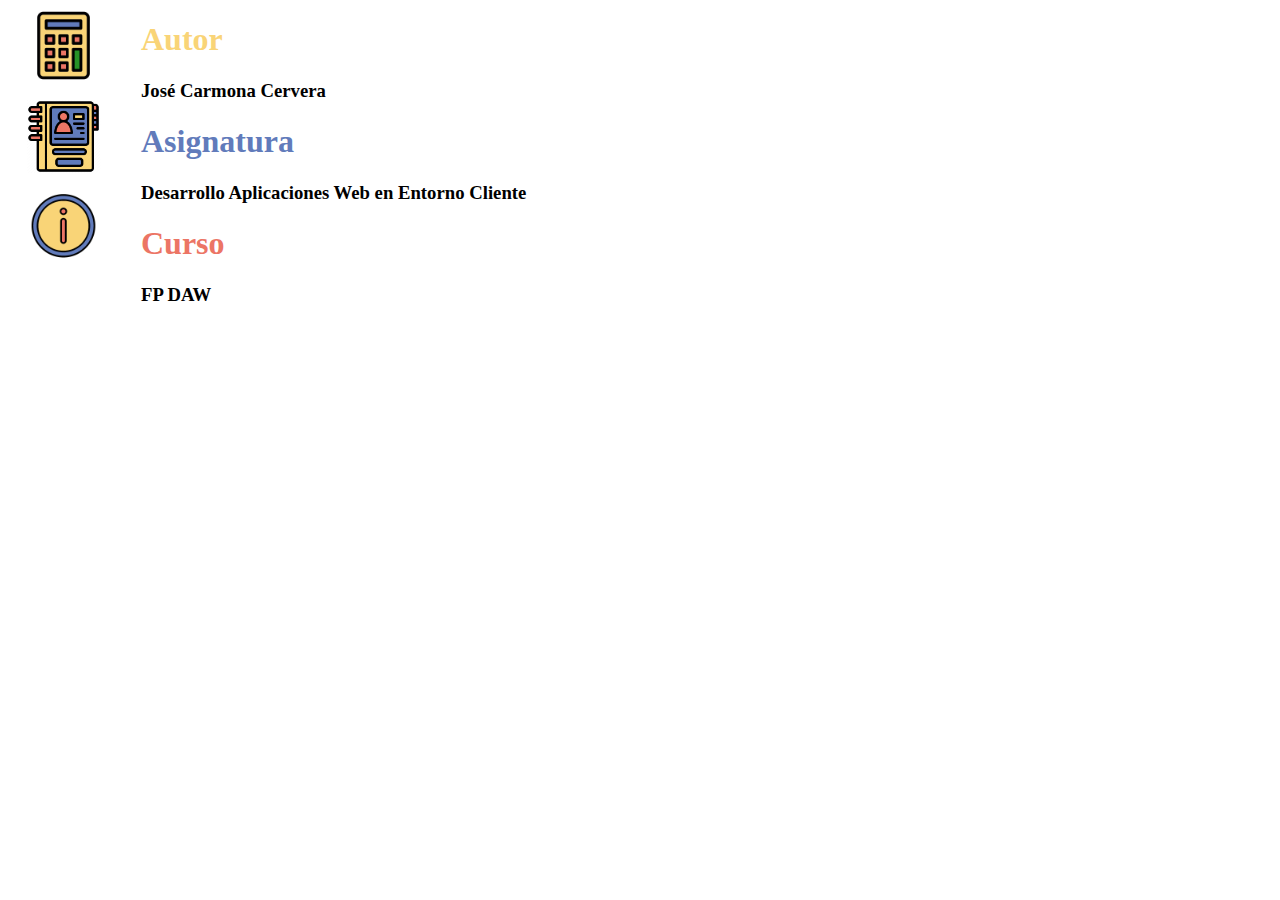
<file: index.html>
<!-- 
/*********************************
 Autor: José Carmona Cervera
 Fecha creación: 30/11/2020
 Última modificación: 10/12/2020 
 Versión: 1.00
***********************************/
-->

<!DOCTYPE html>
<html lang="en">
<head>
    <meta charset="UTF-8">
    <meta name="viewport" content="width=device-width, initial-scale=1.0">
    <title>Aplicaciones</title>
</head>
<frameset cols="10%,90%">
    <frame name = "barranav" src="barranavegacion.html" noresize="noresize" frameborder="0">
    <frame name = "mainFrame" src="informacion.html" noresize="noresize" frameborder="0">
</frameset>

<body> 
    <h5>Los frames no pueden verse en este navegador, pruebe a usar otro navegador :(</h5>
</body>


    

</html>
</file>
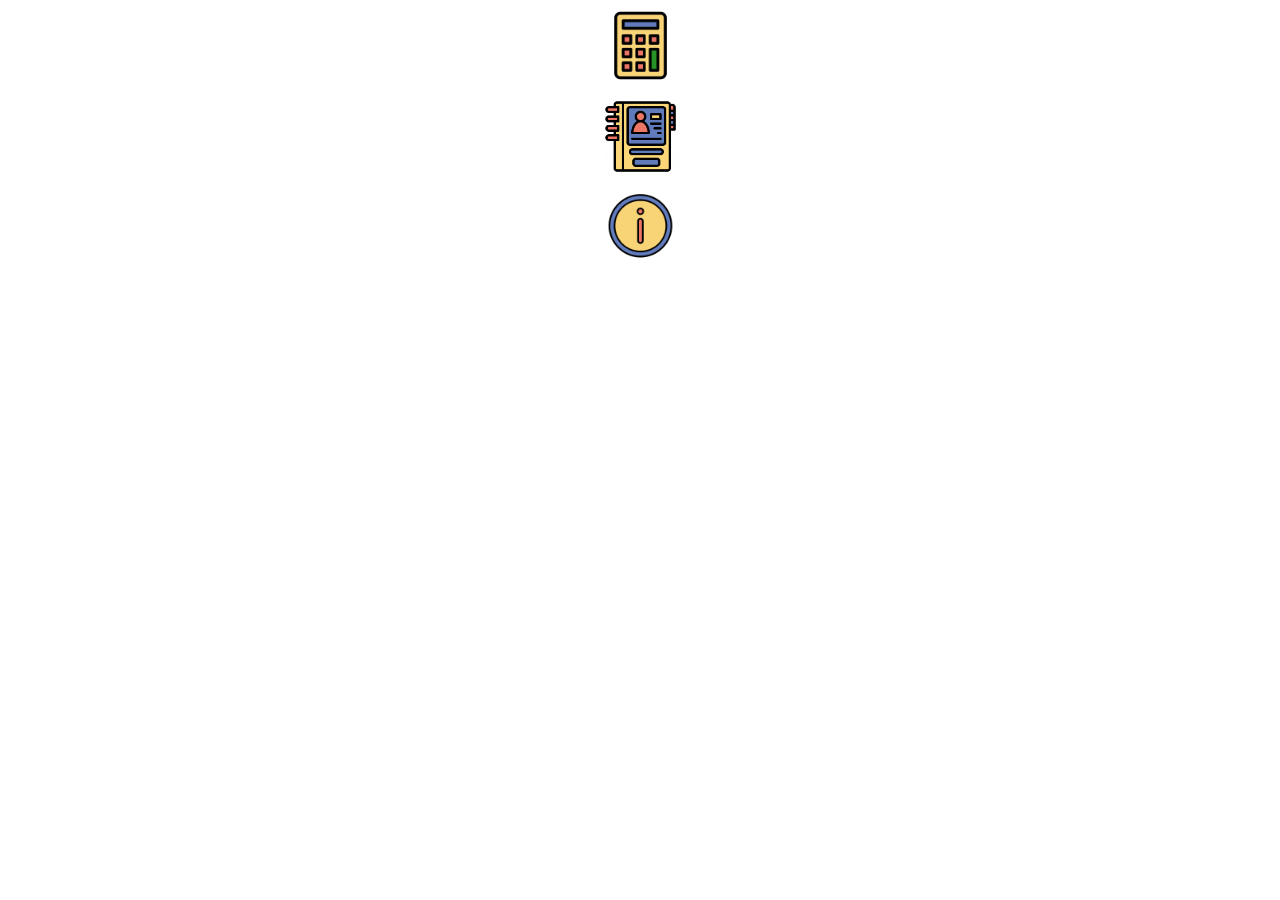
<file: barranavegacion.html>
<!-- 
/*********************************
 Autor: José Carmona Cervera
 Fecha creación: 30/11/2020
 Última modificación: 10/12/2020 
 Versión: 1.00
***********************************/
-->

<!DOCTYPE html>
<html lang="en">
  <head>
    <meta charset="UTF-8" />
    <meta name="viewport" content="width=device-width, initial-scale=1.0" />
    <link
      rel="stylesheet"
      href="https://stackpath.bootstrapcdn.com/bootstrap/4.3.1/css/bootstrap.min.css"
      integrity="sha384-ggOyR0iXCbMQv3Xipma34MD+dH/1fQ784/j6cY/iJTQUOhcWr7x9JvoRxT2MZw1T"
      crossorigin="anonymous"/>

    <link rel="stylesheet" href="css/barranavegacion.css" />
    <title>Barra navegación</title>
  </head>
  <body>
    <div class="lateral">
      <nav class="nav flex-column">
        <a class="nav-link" href="calculadora.html" target="mainFrame"
          ><img class="imagen" src="img/calculadora.png"
        /></a>
        <a class="nav-link" href="agenda.html" target="mainFrame"
          ><img class="imagen" src="img/agenda.png"
        /></a>
        <a class="nav-link" href="informacion.html" target="mainFrame"
          ><img class="imagen" src="img/informacion.png"
        /></a>
      </nav>
    </div>
  </body>
</html>
</file>
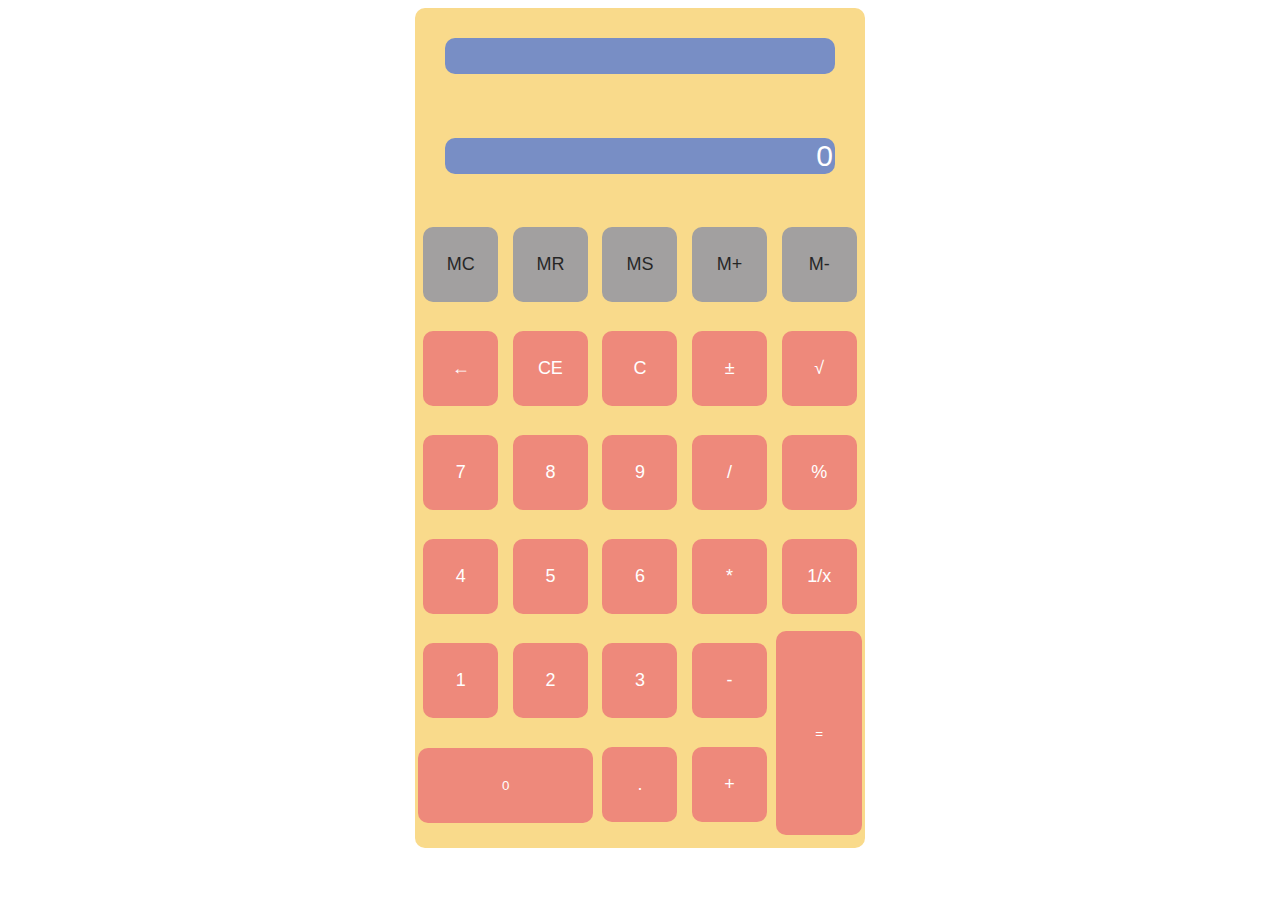
<file: calculadora.html>
<!-- 
/*********************************
 Autor: José Carmona Cervera
 Fecha creación: 30/11/2020
 Última modificación: 10/12/2020 
 Versión: 1.00
***********************************/
-->
<!DOCTYPE html>
<html lang="en">
  <head>
    <meta charset="UTF-8" />
    <meta name="viewport" content="width=device-width, initial-scale=1.0" />
    <title>Calculadora</title>
    <link rel="stylesheet" href="css/calculadora.css" />
    <script type="text/javascript" src="js/calculadora.js"></script>
  </head>

  <body>
    <form name="calculadora" class="calculadora">
      <table>
        <tr>
          <td colspan="5">
            <input type="textfield" name="mostradorArriba" id="mostradorArriba" readonly /> 
            <input type="textfield" name="mostradorAbajo"  id="mostradorAbajo"  readonly value="0" />
          </td>
        </tr>

        <tr>
          <td>
            <input type="button" disabled value="MC" />
          </td>

          <td>
            <input type="button" disabled value="MR" />
          </td>

          <td>
            <input type="button" disabled value="MS" />
          </td>

          <td>
            <input type="button" disabled value="M+" />
          </td>

          <td>
            <input type="button" disabled value="M-" />
          </td>
        </tr>

        <tr>
          <td>
            <input type="button" id="atras" value="&larr;" />
          </td>

          <td>
            <input type="button" id="borrarCE" value="CE" />
          </td>

          <td>
            <input type="button" id="borrarC" value="C" />
          </td>

          <td>
            <input type="button" id="masMenos" value="±" />
          </td>

          <td>
            <input type="button" id="raizCu" value="&#8730" />
          </td>
        </tr>

        <tr>
          <td>
            <input type="button" id="siete" value="7" />
          </td>

          <td>
            <input type="button" id="ocho" value="8" />
          </td>

          <td>
            <input type="button" id="nueve" value="9" />
          </td>

          <td>
            <input type="button" id="division" value="/" />
          </td>

          <td>
            <input type="button" id="porCiento" value="%" />
          </td>
        </tr>

        <tr>
          <td>
            <input type="button" id="cuatro" value="4" />
          </td>

          <td>
            <input type="button" id="cinco" value="5" />
          </td>

          <td>
            <input type="button" id="seis" value="6" />
          </td>

          <td>
            <input type="button" id="multiplicacion" value="*" />
          </td>

          <td>
            <input type="button" id="unoEquis" value="1/x" />
          </td>
        </tr>

        <tr>
          <td>
            <input type="button" id="uno" value="1" />
          </td>

          <td>
            <input type="button" id="dos" value="2" />
          </td>

          <td>
            <input type="button" id="tres" value="3" />
          </td>

          <td>
            <input type="button" id="resta" value="-" />
          </td>

          <td rowspan="2" height="100px">
            <input type="button" id="igual" value="="  class="alargado"/>
          </td>
        </tr>

        <tr>
          <td colspan="2">         
                <input type="button" id="cero" value="0"  class="alargado" id="resultado"/>
          </td>

          <td>
            <input type="button" id="coma" value="." />
          </td>

          <td>
            <input type="button" id="suma" value="+" />
          </td>
        </tr>
      </table>
    </form>
  </body>
</html>
</file>
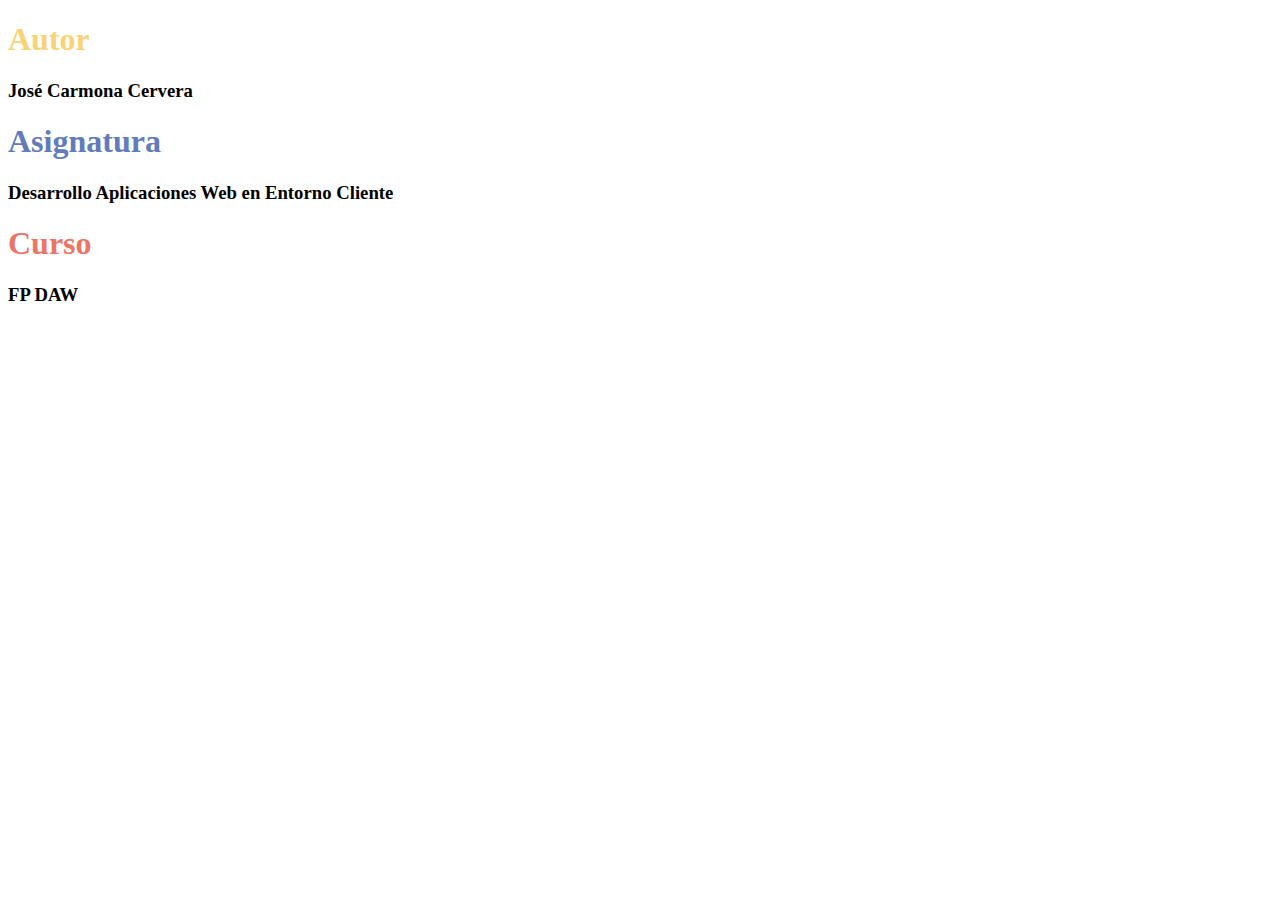
<file: informacion.html>
<!-- 
/*********************************
 Autor: José Carmona Cervera
 Fecha creación: 30/11/2020
 Última modificación: 10/12/2020 
 Versión: 1.00
***********************************/
-->
<!DOCTYPE html>
<html lang="en">
<head>
    <meta charset="UTF-8">
    <meta name="viewport" content="width=device-width, initial-scale=1.0">
    <title>Document</title>
</head>
<body>
    <div class="container h-100">
        <div class="row align-items-center h-100">
            <div class="col-6 mx-auto">
                <div class="jumbotron">
                    <h1 style="color:#f9d477"> Autor</h1>
                    <h3>José Carmona Cervera </h3>
                    <h1 style="color: #617bbb">Asignatura</h1>
                    <h3> Desarrollo Aplicaciones Web en Entorno Cliente</h3>
                    <h1 style="color: #ec7565"> Curso </h1>
                    <h3> FP DAW </h3>
                </div>
            </div>
        </div>
    </div>    
</body>
</html>
</file>
<file: css/barranavegacion.css>
/*********************************
 Autor: José Carmona Cervera
 Fecha creación: 30/11/2020
 Última modificación: 10/12/2020 
 Versión: 1.00
***********************************/

.imagen{
    height: 75px;
    width: 75px;
}

.lateral{ 
    text-align: center;
    line-height: 10px;
}
</file>
<file: css/calculadora.css>
/*********************************
 Autor: José Carmona Cervera
 Fecha creación: 30/11/2020
 Última modificación: 10/12/2020 
 Versión: 1.00
***********************************/

   #mostradorArriba,#mostradorAbajo{   
    color: #ffffff;
    font-weight: normal; 
    font-size: 30px;
    background-color: #617bbb;
    border: none;
    border-radius: 10px;       
  }
  
  #mostradorAbajo{
    direction: rtl; 
  }
 
  form {
    max-width: 450px;
    width: 100%;  
    text-align: center;
    padding-bottom: 10px;
    margin: auto;
    line-height: 100px;
    background: white;
    opacity: 0.85;
    background-color: #f9d477;
    border-radius: 10px;
  }

  input:disabled {
    background: rgb(146, 144, 144) !important;
    color: black !important;
  }

  input:not(.alargado)[type=button] {
    background-color:#ec7565;
    border: none;
    border-radius: 10px;
    color: white;
    padding: 18px;
    font-size: 18px;
    min-width: 75px;
    min-height: 75px;
    text-decoration: none;
    margin:4px;
    cursor: pointer;
    
}
input[type=button]:hover{
  background-color: #333;
}

  .alargado{
    background-color:#ec7565;
    color: white;
    min-width: 75px;
    min-height: 75px;
    border: none;
    border-radius: 10px;
    width: 100%; 
    height: 100%
  }
#resultado{
    background-color: green; 
}
</file>
